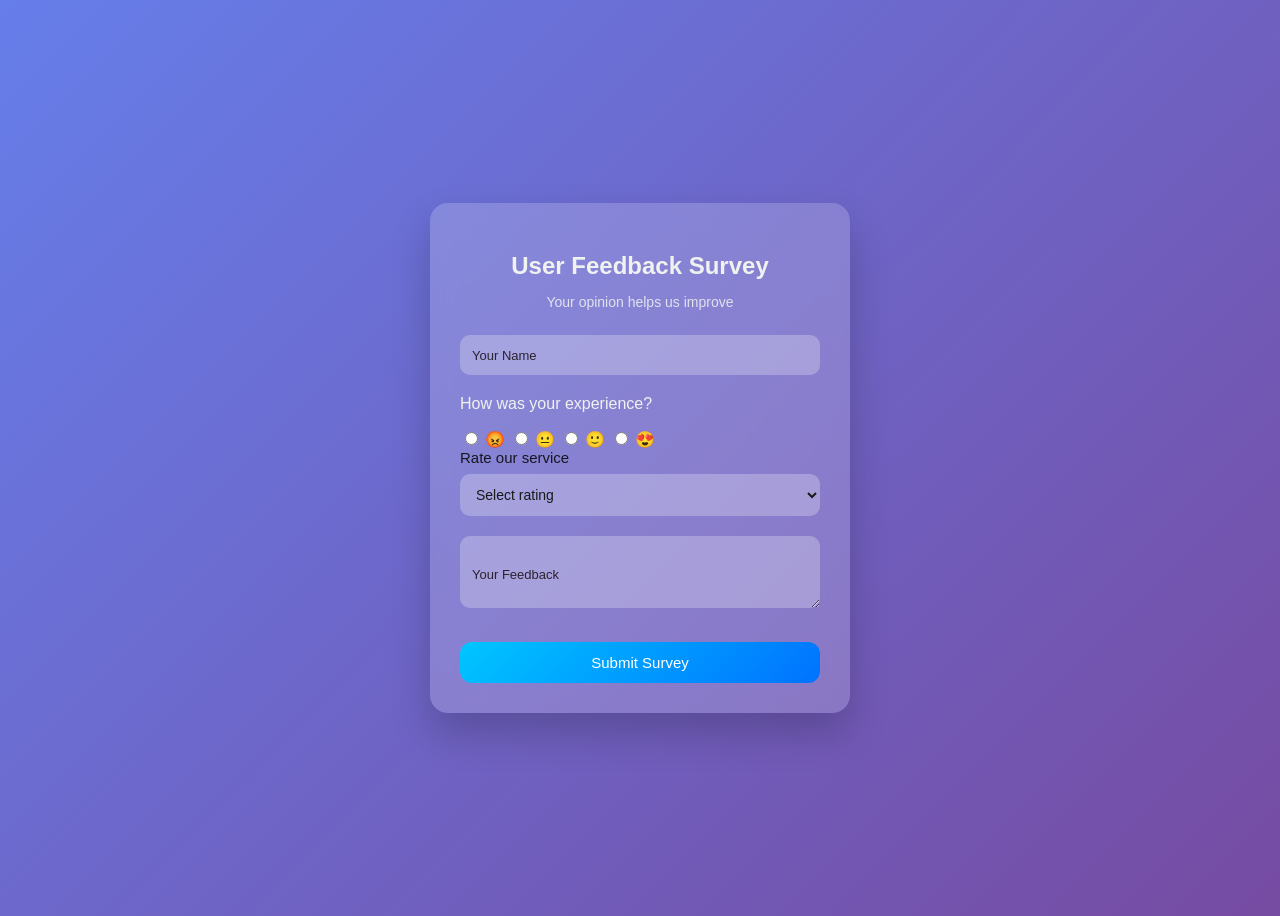
<file: index.html>
<!DOCTYPE html>
<html lang="en">
<head>
  <meta charset="UTF-8">
  <title>Interactive Survey</title>
  <meta name="viewport" content="width=device-width, initial-scale=1.0">
  <link rel="stylesheet" href="style.css">
</head>
<body>

<div class="glass-card">
  <h2>User Feedback Survey</h2>
  <p class="subtitle">Your opinion helps us improve</p>

  <form id="surveyForm">

    <!-- Name -->
    <div class="input-group">
      <input type="text" id="name" required placeholder=" ">
      <label>Your Name</label>
    </div>

    <div class="block">
  <p class="question">How was your experience?</p>

  <label>
    <input type="radio" name="emoji" value="😡" required>
    😡
  </label>

  <label>
    <input type="radio" name="emoji" value="😐">
    😐
  </label>

  <label>
    <input type="radio" name="emoji" value="🙂">
    🙂
  </label>

  <label>
    <input type="radio" name="emoji" value="😍">
    😍
  </label>
</div>



    <!-- Rating (STATIC label above box) -->
    <div class="input-group">
      <label class="static-label">Rate our service</label>
      <select id="rating" required>
        <option value="" disabled selected>Select rating</option>
        <option>Excellent</option>
        <option>Good</option>
        <option>Average</option>
        <option>Poor</option>
      </select>
    </div>

    <!-- Feedback -->
    <div class="input-group">
      <textarea id="feedback" rows="3" required placeholder=" "></textarea>
      <label>Your Feedback</label>
    </div>

    <button type="submit" class="btn primary">Submit Survey</button>
  
   

  </form>
</div>
<form id="surveyForm">
  <!-- all your survey inputs here -->

</form>

<!-- ✅ ADD THIS BELOW THE FORM -->
<div id="thankYouScreen" class="thank-you hidden">
  <h2>🎉 Thank You!</h2>
  <p>Your feedback has been recorded.</p>

  <button class="btn secondary" onclick="backToSurvey()">
    Back to Survey
  </button>
</div>

<script src="script.js"></script>
<!-- Confetti Container -->
<div id="confetti-container"></div>
</body>
</html>
</file>
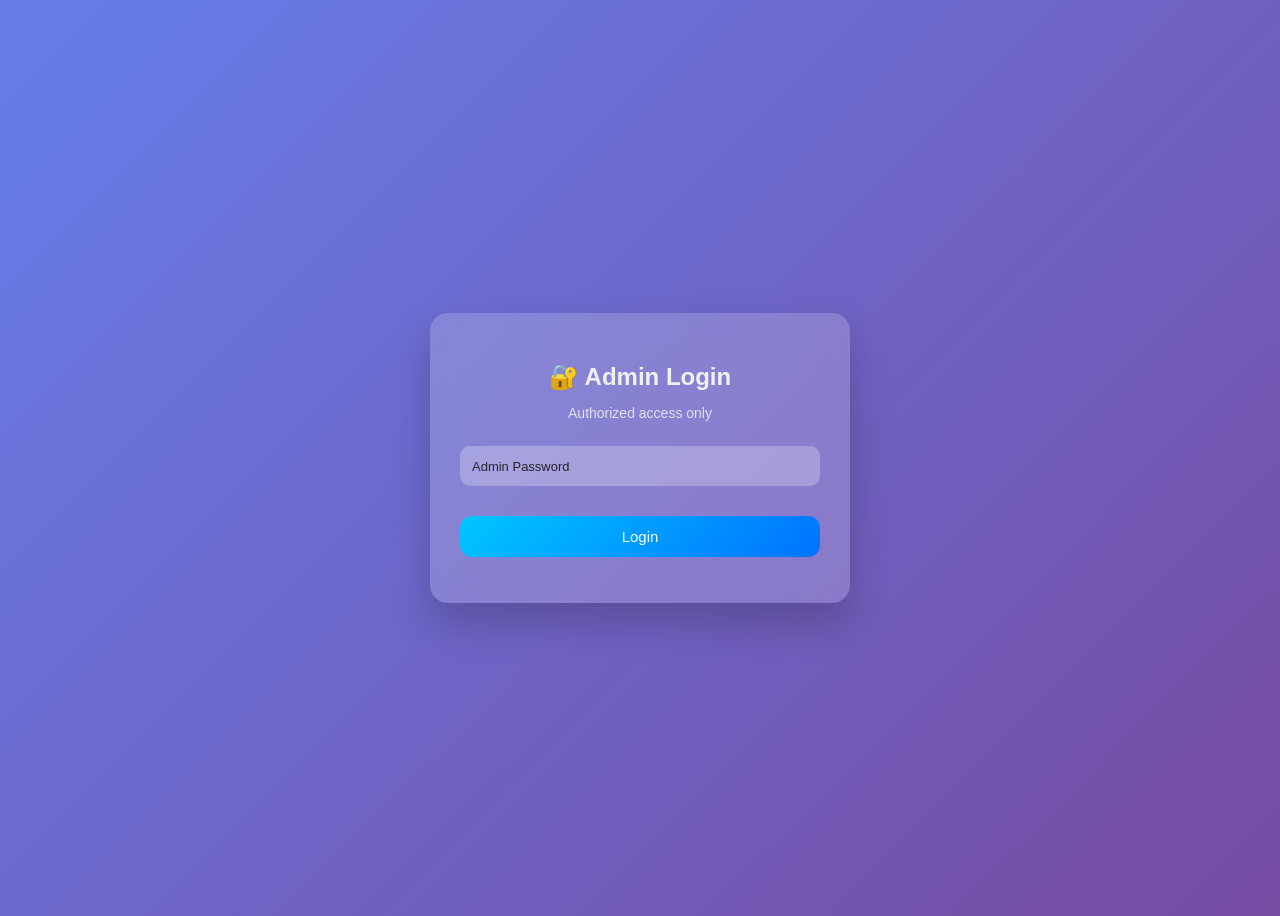
<file: admin.html>
<!DOCTYPE html>
<html lang="en">
<head>
  <meta charset="UTF-8">
  <title>Admin Login</title>
  <meta name="viewport" content="width=device-width, initial-scale=1.0">
  <link rel="stylesheet" href="style.css">
</head>
<body>

<!-- 🔐 LOGIN SCREEN -->
<div class="glass-card" id="loginBox">
  <h2>🔐 Admin Login</h2>
  <p class="subtitle">Authorized access only</p>

  <div class="input-group">
    <input type="password" id="adminPassword" placeholder=" ">
    <label>Admin Password</label>
  </div>

  <button class="btn primary" onclick="loginAdmin()">Login</button>
  <p id="loginError" style="color:#ffdddd; text-align:center;"></p>
</div>

<!-- 📊 ADMIN DASHBOARD -->
<div class="glass-card hidden" id="adminDashboard">
  <h2>📊 Admin Dashboard</h2>
  <p class="subtitle">Survey Responses</p>

  <div id="emojiStats" class="stats"></div>

  <button class="btn primary" onclick="renderTable()">👁 View Responses</button>
  <button class="btn secondary" onclick="downloadJSON()">📥 Download JSON</button>
  <button class="btn secondary" onclick="logoutAdmin()">🚪 Logout</button>

  <div class="table-wrapper">
    <table id="responseTable">
      <thead>
        <tr>
          <th>#</th>
          <th>Name</th>
          <th>Emoji</th>
          <th>Rating</th>
          <th>Feedback</th>
          <th>Time</th>
        </tr>
      </thead>
      <tbody></tbody>
    </table>
  </div>
</div>

<script src="script.js"></script>
</body>
</html>
</file>
<file: style.css>
* {
  box-sizing: border-box;
  font-family: 'Segoe UI', sans-serif;
}

body {
  min-height: 100vh;
  background: linear-gradient(135deg, #667eea, #764ba2);
  display: flex;
  align-items: center;
  justify-content: center;
}

/* Glass Card */
.glass-card {
  width: 90%;
  max-width: 420px;
  padding: 30px;
  border-radius: 18px;
  background: rgba(255, 255, 255, 0.18);
  backdrop-filter: blur(14px);
  -webkit-backdrop-filter: blur(14px);
  box-shadow: 0 20px 40px rgba(0,0,0,0.2);
  color: #f0f2f0;
}

/* Headings */
.glass-card h2 {
  text-align: center;
  margin-bottom: 5px;
}

.subtitle {
  text-align: center;
  font-size: 14px;
  opacity: 0.85;
  margin-bottom: 25px;
}

/* Input Group */
.input-group {
  position: relative;
  margin-bottom: 20px;
}

.input-group input,
.input-group select,
.input-group textarea {
  width: 100%;
  padding: 12px;
  border-radius: 10px;
  border: none;
  outline: none;
  background: rgba(255,255,255,0.25);
  color: #191919;
  font-size: 14px;
}

/* Floating labels ONLY for input & textarea */
.input-group input + label,
.input-group textarea + label {
  position: absolute;
  left: 12px;
  top: 50%;
  transform: translateY(-50%);
  font-size: 13px;
  color: rgba(12, 3, 3, 0.8);
  pointer-events: none;
  transition: 0.3s;
}


.input-group input:focus + label,
.input-group textarea:focus + label,
.input-group input:not(:placeholder-shown) + label,
.input-group textarea:not(:placeholder-shown) + label {
  top: -8px;
  font-size: 11px;
  color: #171616;
}

/* Buttons */
.btn {
  width: 100%;
  padding: 12px;
  border-radius: 12px;
  border: none;
  font-size: 15px;
  cursor: pointer;
  margin-top: 10px;
}

.primary {
  background: linear-gradient(135deg, #00c6ff, #0072ff);
  color: white;
}

.secondary {
  background: rgba(255,255,255,0.25);
  color: rgb(24, 23, 23);
}

.btn:hover {
  opacity: 0.9;
}
.btn:active {
  transform: scale(0.98);
}
.static-label {
  display: block;
  margin-bottom: 8px;   /* space BETWEEN label & box */
  font-size: 15px;
  color: rgba(11, 11, 11, 0.9);
  position: static;
}

/* ===== SELECT FIX (NO FLOATING, NO OVERLAP) ===== */

.select-group {
  position: static;
}

.select-group label {
  position: static;
  transform: none;
  margin-bottom: 6px;
  display: block;
  font-size: 13px;
  color: rgba(250, 241, 241, 0.9);
}

.select-group select {
  background: rgba(255,255,255,0.25);
  color: #191919;
}
/* ===== AUTO THANK YOU SCREEN ===== */

.hidden {
  display: none;
}

.thank-you {
  text-align: center;
  padding: 40px 20px;
  animation: fadeIn 0.8s ease;
}

.thank-you h2 {
  font-size: 28px;
  margin-bottom: 10px;
}

.thank-you p {
  font-size: 15px;
  opacity: 0.9;
}

.thank-you span {
  display: block;
  margin-top: 15px;
  font-size: 14px;
  opacity: 0.85;
}

@keyframes fadeIn {
  from {
    opacity: 0;
    transform: translateY(15px);
  }
  to {
    opacity: 1;
    transform: translateY(0);
  }
}
/* 🎊 Confetti */
#confetti-container {
  position: fixed;
  top: 0;
  left: 0;
  width: 100%;
  height: 100%;
  pointer-events: none;
  overflow: hidden;
  z-index: 9999;
}

.confetti {
  position: absolute;
  width: 10px;
  height: 10px;
  opacity: 0.9;
  animation: fall 3s linear forwards;
}

@keyframes fall {
  0% {
    transform: translateY(-10vh) rotate(0deg);
  }
  100% {
    transform: translateY(110vh) rotate(360deg);
  }
}
/* ===== ADMIN TABLE ===== */

.table-wrapper {
  margin-top: 20px;
  max-height: 300px;
  overflow-y: auto;
}

table {
  width: 100%;
  border-collapse: collapse;
  font-size: 13px;
  background: rgba(255,255,255,0.2);
}

th, td {
  padding: 8px;
  text-align: center;
  border-bottom: 1px solid rgba(0,0,0,0.2);
}

th {
  background: rgba(255,255,255,0.35);
  font-weight: bold;
}

.stats {
  margin-bottom: 15px;
  padding: 10px;
  background: rgba(255,255,255,0.25);
  border-radius: 10px;
  text-align: center;
  font-size: 14px;
}
.stats p {
  margin: 5px 0;
}
</file>
